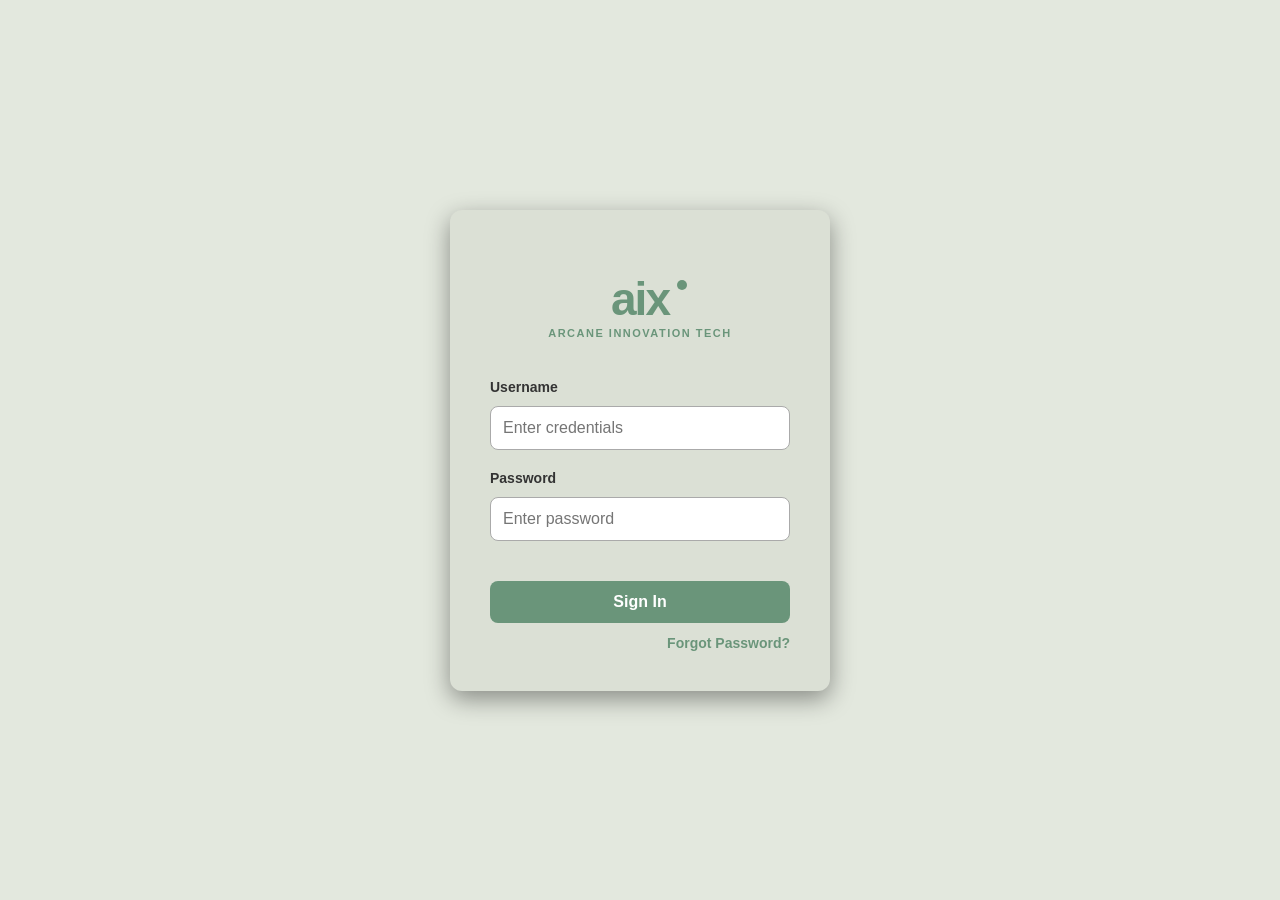
<file: index.html>
<!DOCTYPE html>
<html lang="en">
<head>
    <meta charset="UTF-8">
    <meta name="viewport" content="width=device-width, initial-scale=1.0">
    <title>AIX Tech - Login</title>
    <link rel="stylesheet" href="styles.css">
</head>
<body>

    <div class="auth-container" id="loginView">
        <div class="logo-placeholder">ai</div>
        <h3>ARCANE INNOVATION TECH</h3>
        <h2>WELCOME TO AIX!</h2>
        
        <div class="form-group">
            <label>Username</label>
            <input type="text" id="loginUsername" required>
        </div>
        <div class="form-group">
            <label>Password</label>
            <input type="password" id="loginPassword" required>
        </div>
        <button class="btn-primary" onclick="attemptLogin()">Log In</button>
        
        <div class="link-text">
            <a href="#" onclick="switchView('recoveryView')">Forgot Password? Click Here</a><br><br>
            New Here? <a href="#" onclick="switchView('registerView')">Register Now</a>
        </div>
    </div>

    <div class="auth-container hidden" id="registerView">
        <div class="logo-placeholder">ai</div>
        <h3>ARCANE INNOVATION TECH</h3>
        <h2>WELCOME TO AIX!</h2>
        
        <div class="form-group">
            <label>Email</label>
            <input type="email" id="regEmail" required>
        </div>
        <div class="form-group">
            <label>Username</label>
            <input type="text" id="regUsername" required>
        </div>
        <div class="form-group">
            <label>Password</label>
            <input type="password" id="regPassword" required>
        </div>
        <button class="btn-primary" onclick="attemptRegister()">Register Now</button>
        
        <div class="link-text">
            Already have an Account? <a href="#" onclick="switchView('loginView')">Login</a>
        </div>
    </div>

    <script src="app.js"></script>
</body>
</html>
</file>
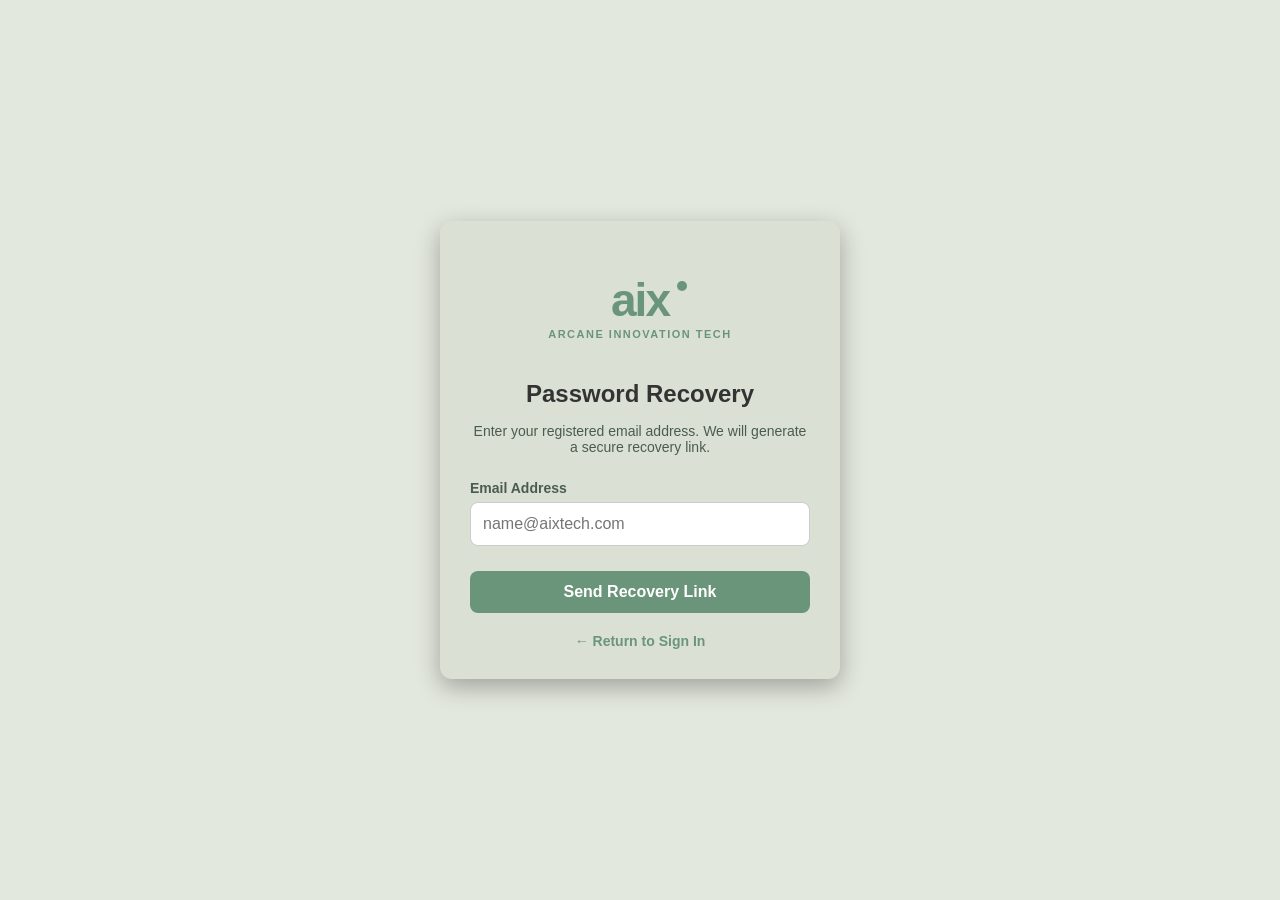
<file: forgot.html>
<!DOCTYPE html>
<html lang="en">
<head>
    <meta charset="UTF-8">
    <meta name="viewport" content="width=device-width, initial-scale=1.0">
    <title>AIX Tech - Password Recovery</title>
    <link rel="stylesheet" href="styles.css">
</head>
<body class="login-wrapper">

    <div class="auth-container">
        <div class="logo-sidebar" style="display: flex; flex-direction: column; align-items: center; justify-content: center; text-align: center; margin-bottom: 30px; margin-top: 10px;">
            <svg width="120" height="55" viewBox="0 0 120 55" fill="none" xmlns="http://www.w3.org/2000/svg" style="display: block;">
                <text x="50%" y="60%" dominant-baseline="middle" text-anchor="middle" fill="var(--primary-color)" font-size="46" font-weight="900" font-family="'Segoe UI', Tahoma, sans-serif" letter-spacing="-2">aix</text>
                <circle cx="102" cy="15" r="5" fill="var(--primary-color)"/>
            </svg>
            <span style="font-size: 11px; font-weight: bold; letter-spacing: 1.5px; color: var(--primary-color); margin-top: 2px; text-transform: uppercase;">
                Arcane Innovation Tech
            </span>
        </div>
        
        <h3 style="margin-bottom: 15px; margin-top: 0;">Password Recovery</h3>
        <p style="font-size: 14px; margin-bottom: 25px;">
            Enter your registered email address. We will generate a secure recovery link.
        </p>
        
        <div class="form-group">
            <label>Email Address</label>
            <input type="email" id="recoveryEmail" placeholder="name@aixtech.com" required>
        </div>
        
        <button class="btn-primary" onclick="requestReset()">
            Send Recovery Link
        </button>
        
        <div class="link-text" style="text-align: center; margin-top: 20px;">
            <a href="login.html">← Return to Sign In</a>
        </div>
    </div>

    <script>
        function requestReset() {
            const email = document.getElementById('recoveryEmail').value;
            if (!email) {
                alert("Please enter a valid email address.");
                return;
            }

            fetch('http://localhost:5291/api/auth/forgot-password', {
                method: 'POST',
                headers: { 'Content-Type': 'application/json' },
                body: JSON.stringify({ Email: email })
            })
            .then(async response => {
                const data = await response.json();
                if (response.ok) {
                    console.log("RESET LINK GENERATED:", data.resetLink);
                    alert("Success! For this local test, your password reset link has been generated.\n\nCheck your browser console (F12) to click the direct link!");
                } else {
                    alert("Error: " + (data.message || "Email not found in the system."));
                }
            })
            .catch(err => console.error("Recovery request failed:", err));
        }
    </script>
</body>
</html>
</file>
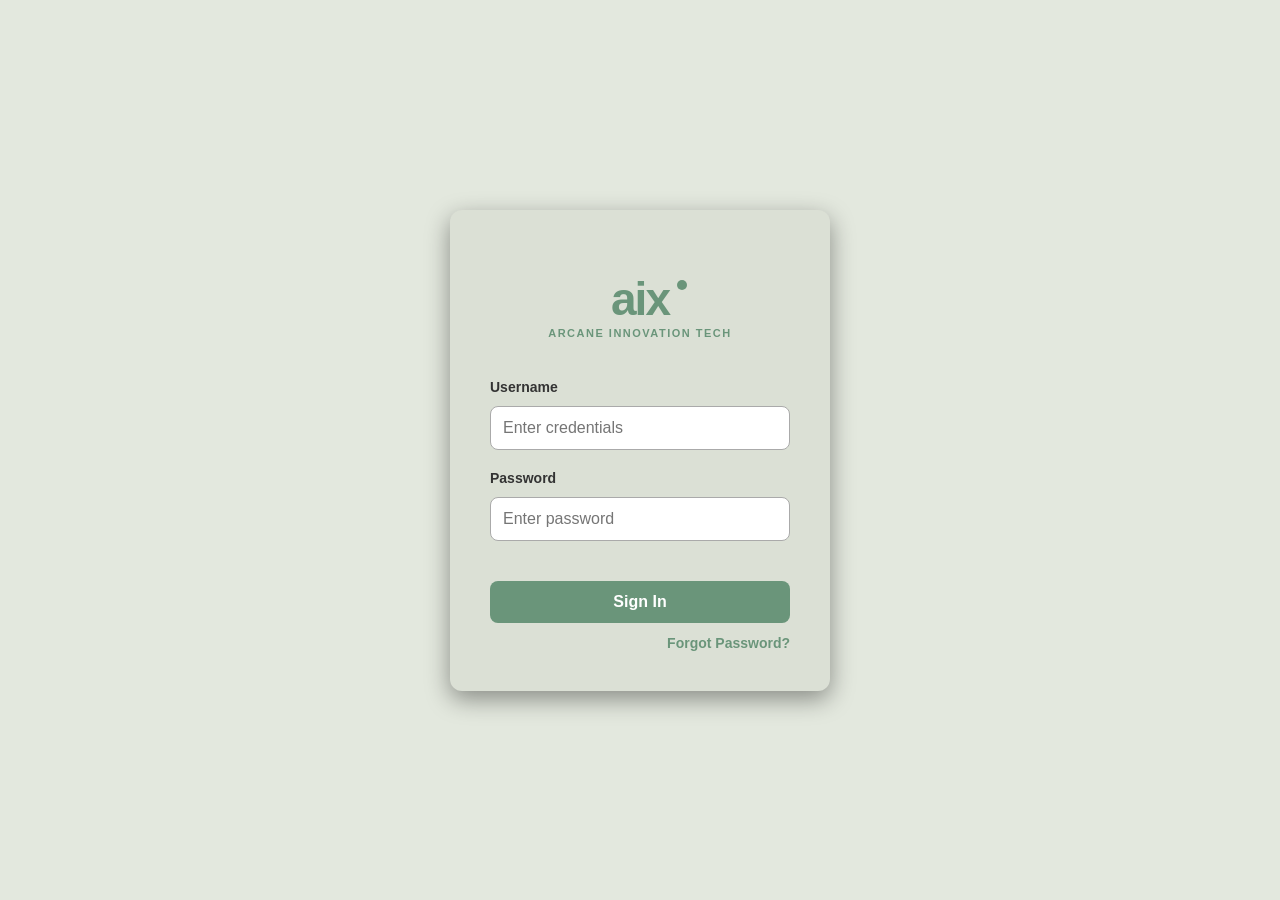
<file: login.html>
<!DOCTYPE html>
<html lang="en">
<head>
    <meta charset="UTF-8">
    <meta name="viewport" content="width=device-width, initial-scale=1.0">
    <title>AIX Tech - Admin Gateway</title>
    <link rel="stylesheet" href="styles.css">
    <style>
        /* Centers the login card perfectly on a full screen */
        .login-wrapper {
            display: flex;
            justify-content: center;
            align-items: center;
            height: 100vh;
            background-color: var(--bg-color, #2b302c); /* Fallback to your dark theme background */
            margin: 0;
            font-family: sans-serif;
        }
        .login-card {
            background-color: #dbe0d5; /* Matches your theme's clean form panel color */
            padding: 40px;
            border-radius: 12px;
            box-shadow: 0 8px 24px rgba(0, 0, 0, 0.4);
            width: 100%;
            max-width: 380px;
            box-sizing: border-box;
        }
        .login-brand {
            font-size: 36px;
            font-weight: bold;
            color: var(--primary-color, #4a6b5d);
            text-align: center;
            margin-bottom: 10px;
        }
        .forgot-link {
            display: block;
            text-align: right;
            margin-top: 12px;
            color: var(--primary-color, #4a6b5d);
            text-decoration: none;
            font-size: 14px;
            font-weight: bold;
        }
        .forgot-link:hover {
            text-decoration: underline;
        }
    </style>
</head>
<body class="login-wrapper">

    <div class="login-card auth-container">
        <div class="logo-sidebar" style="display: flex; flex-direction: column; align-items: center; justify-content: center; text-align: center; margin-bottom: 30px; margin-top: 10px;">
            <svg width="120" height="55" viewBox="0 0 120 55" fill="none" xmlns="http://www.w3.org/2000/svg" style="display: block;">
                <text x="50%" y="60%" dominant-baseline="middle" text-anchor="middle" fill="var(--primary-color)" font-size="46" font-weight="900" font-family="'Segoe UI', Tahoma, sans-serif" letter-spacing="-2">aix</text>
                <circle cx="102" cy="15" r="5" fill="var(--primary-color)"/>
            </svg>
            <span style="font-size: 11px; font-weight: bold; letter-spacing: 1.5px; color: var(--primary-color); margin-top: 2px; text-transform: uppercase;">
                Arcane Innovation Tech
            </span>
        </div>
        
        <div class="form-group">
            <label style="color: #333; font-weight: bold;">Username</label>
            <input type="text" id="loginUsername" placeholder="Enter credentials" required 
                   style="width: 100%; padding: 12px; border-radius: 8px; border: 1px solid #aaa; box-sizing: border-box; margin-top: 5px;">
        </div>
        
        <div class="form-group" style="margin-top: 20px;">
            <label style="color: #333; font-weight: bold;">Password</label>
            <input type="password" id="loginPassword" placeholder="Enter password" required 
                   style="width: 100%; padding: 12px; border-radius: 8px; border: 1px solid #aaa; box-sizing: border-box; margin-top: 5px;">
        </div>
        
        <button class="btn-primary" onclick="submitLogin()" 
                style="width: 100%; padding: 12px; margin-top: 25px; border-radius: 8px; font-size: 16px; font-weight: bold; cursor: pointer;">
            Sign In
        </button>
        
        <a href="forgot.html" class="forgot-link">Forgot Password?</a>
    </div>

    <script src="login.js"></script>
</body>
</html>
</file>
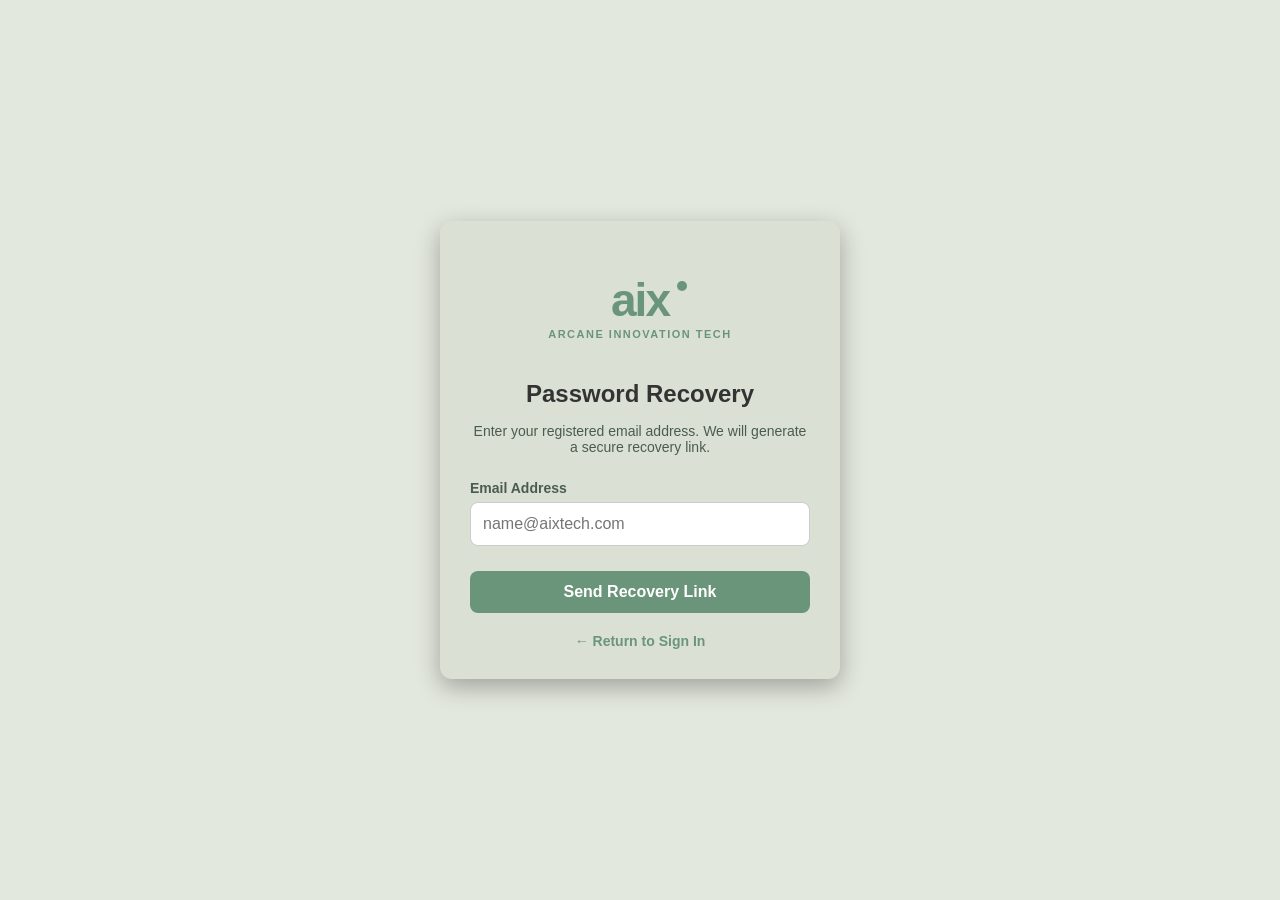
<file: reset.html>
<!DOCTYPE html>
<html lang="en">
<head>
    <meta charset="UTF-8">
    <meta name="viewport" content="width=device-width, initial-scale=1.0">
    <title>AIX Tech - Create New Password</title>
    <link rel="stylesheet" href="styles.css">
</head>
<body class="login-wrapper">

    <div class="auth-container">
        <div class="login-brand">aix</div>
        
        <h3 style="margin-bottom: 25px; margin-top: 0;">Secure Reset</h3>
        
        <input type="hidden" id="resetToken">
        
        <div class="form-group">
            <label>New Password</label>
            <input type="password" id="newPass" placeholder="Enter new password" required>
        </div>
        
        <div class="form-group">
            <label>Confirm Password</label>
            <input type="password" id="confirmPass" placeholder="Confirm new password" required>
        </div>
        
        <button class="btn-primary" onclick="submitNewPassword()" style="margin-top: 25px;">
            Update Password
        </button>
    </div>

    <script>
        window.onload = function() {
            const urlParams = new URLSearchParams(window.location.search);
            const token = urlParams.get('token');
            
            if (!token) {
                alert("Security Error: Missing recovery token. Please request a new link.");
                window.location.href = 'forgot.html';
            } else {
                document.getElementById('resetToken').value = token;
            }
        };

        function submitNewPassword() {
            const token = document.getElementById('resetToken').value;
            const pass = document.getElementById('newPass').value;
            const confirm = document.getElementById('confirmPass').value;

            if (!pass || pass !== confirm) {
                alert("Passwords do not match or are empty. Please verify.");
                return;
            }

            fetch('http://localhost:5291/api/auth/reset-password', {
                method: 'POST',
                headers: { 'Content-Type': 'application/json' },
                body: JSON.stringify({ Token: token, NewPassword: pass })
            })
            .then(async response => {
                const data = await response.json();
                if (response.ok) {
                    alert("Password successfully updated! You can now sign in.");
                    window.location.href = 'login.html';
                } else {
                    alert("Reset Failed: " + data.message);
                }
            })
            .catch(err => console.error("Reset fault:", err));
        }
    </script>
</body>
</html>
</file>
<file: styles.css>
/* ========================================== */
/* MASTER BRAND PALETTE & TYPOGRAPHY SCALE    */
/* ========================================== */
:root {
    /* Color Palette */
    --bg-color: #e3e8de;       /* Light sage background for full screens */
    --panel-bg: #dbe0d5;       /* Slightly offset sage for clean form cards */
    --primary-color: #6a957a;  /* Deep sage green for primary buttons, logos, and headers */
    --text-color: #4a5c50;     /* Neutral dark green/gray for readable text */
    --white: #ffffff;          /* Pure white for dashboard mains and tables */

    /* Strict Typography Hierarchy */
    --font-xs: 12px;           /* Micro-text: timestamps, table IDs */
    --font-sm: 14px;           /* Secondary text: helper links, subtext */
    --font-base: 16px;         /* Standard reading text: inputs, dropdowns, buttons */
    --font-lg: 18px;           /* Subheadings: form labels, table headers */
    --font-xl: 24px;           /* Section titles: card headers (e.g., "System Access") */
    --font-brand: 42px;        /* Master Brand Signature ("aix") */
}

/* ========================================== */
/* GLOBAL LAYOUT RESET                        */
/* ========================================== */
body, html {
    font-family: 'Segoe UI', Tahoma, Geneva, Verdana, sans-serif;
    font-size: var(--font-base);
    background-color: var(--bg-color);
    color: var(--text-color);
    margin: 0;
    padding: 0;
}

/* Screen Wrapper for Gateway & Recovery Pages */
.login-wrapper {
    display: flex;
    justify-content: center;
    align-items: center;
    height: 100vh;
    background-color: var(--bg-color);
}

/* Unified Form/Modal Container */
.auth-container {
    background-color: var(--panel-bg);
    padding: 30px;
    border-radius: 12px;
    box-shadow: 0 8px 24px rgba(0, 0, 0, 0.3);
    width: 100%;
    max-width: 400px;
    box-sizing: border-box;
    text-align: center;
}

/* Standardized Brand Text */
.login-brand, .logo-placeholder {
    font-size: var(--font-brand) !important; 
    font-weight: bold;
    color: var(--primary-color) !important;
    margin-bottom: 25px;
    text-align: center;
    letter-spacing: -1px;
}

/* Standardized Section Titles */
h2, h3 { 
    font-size: var(--font-xl); 
    margin-top: 0; 
    margin-bottom: 20px; 
    color: #333;
}

/* ========================================== */
/* FORM CONTROLS                              */
/* ========================================== */
.form-group {
    margin-bottom: 15px;
    text-align: left;
}

.form-group label {
    font-size: var(--font-sm);
    font-weight: bold;
    display: block;
    margin-bottom: 6px;
    color: var(--text-color);
}

.form-group input, .form-group select {
    font-size: var(--font-base);
    width: 100%;
    padding: 12px;
    border: 1px solid #ccc;
    border-radius: 8px;
    box-sizing: border-box;
    background-color: var(--white);
    color: #333;
}

/* Interactive Buttons */
.btn-primary {
    font-size: var(--font-base);
    font-weight: bold;
    background-color: var(--primary-color);
    color: var(--white);
    border: none;
    padding: 12px;
    width: 100%;
    border-radius: 8px;
    cursor: pointer;
    margin-top: 10px;
    transition: opacity 0.2s ease, background-color 0.2s ease;
}

.btn-primary:hover {
    background-color: #557a62;
}

.btn-secondary {
    font-size: var(--font-base);
    font-weight: bold;
    background-color: transparent;
    color: var(--text-color);
    border: 1px solid var(--text-color);
    padding: 12px;
    width: 100%;
    border-radius: 8px;
    cursor: pointer;
    margin-top: 10px;
    transition: background-color 0.2s ease;
}

.btn-secondary:hover { 
    background-color: #d0d6c9; 
}

/* Standardized Secondary Links */
.link-text, .forgot-link {
    font-size: var(--font-sm);
    margin-top: 15px;
}

.link-text a, .forgot-link a {
    color: var(--primary-color);
    text-decoration: none;
    font-weight: bold;
}

.link-text a:hover, .forgot-link a:hover {
    text-decoration: underline;
}

/* ========================================== */
/* DASHBOARD MASTER LAYOUT                    */
/* ========================================== */
.dashboard-body {
    display: flex;
    justify-content: flex-start;
    /* CRITICAL: Forces child elements (sidebar and main) to stretch to identical heights */
    align-items: stretch; 
    background-color: var(--white);
    min-height: 100vh;
}

.sidebar {
    width: 250px;
    /* CRITICAL: Inherits the full parent stretch safely */
    background-color: var(--bg-color);
    padding: 20px;
    box-sizing: border-box;
    display: flex;
    flex-direction: column;
    border-right: 1px solid #d0d6c9;
    /* Prevents the sidebar width from collapsing when main content gets wide */
    flex-shrink: 0; 
}

/* Standardized Section Titles */
h2, h3 { 
    font-size: var(--font-xl); 
    margin-top: 0; 
    margin-bottom: 5px; /* Tightened slightly to pair beautifully with subtext */
    color: #333;
}

/* Secondary Descriptive Page Subheaders */
.page-subtitle {
    font-size: var(--font-sm);
    color: #5a6e60; /* Soft sage-gray blend for visual balance */
    margin-top: 0;
    margin-bottom: 25px;
    display: block;
}

/* =================================================== */
/* SIDEBAR BRANDING LOGO CONTROLS                      */
/* =================================================== */
.logo-sidebar {
    display: flex;
    justify-content: center;
    align-items: center;
    padding: 10px 0;
}

.brand-logo-img {
    max-width: 180px; /* Adjust this based on your logo's width */
    height: auto;
    display: block;
    object-fit: contain;
}

.nav-links {
    list-style: none;
    padding: 0;
    margin: 0;
}

.nav-links li { 
    margin-bottom: 15px; 
}

.nav-links a {
    font-size: var(--font-base);
    font-weight: bold;
    text-decoration: none;
    color: var(--text-color);
    display: block;
    padding: 8px 12px;
    border-radius: 6px;
    transition: background-color 0.2s ease, color 0.2s ease;
}

.nav-links a:hover {
    background-color: var(--panel-bg);
}

.nav-links a.active {
    color: var(--primary-color);
    background-color: var(--white);
}

.main-content {
    flex-grow: 1;
    padding: 40px;
    background-color: var(--white);
    box-sizing: border-box;
}

.header {
    display: flex;
    justify-content: space-between;
    align-items: center;
    margin-bottom: 20px;
}

.search-bar input {
    font-size: var(--font-base);
    width: 300px;
    padding: 10px;
    border: 1px solid #ccc;
    border-radius: 8px;
    margin-bottom: 20px;
}

/* ========================================== */
/* DATA TABLE STYLES                          */
/* ========================================== */
.data-table {
    width: 100%;
    border-collapse: collapse;
    background-color: var(--white);
}

.data-table th, .data-table td {
    padding: 12px;
    text-align: left;
    border-bottom: 1px solid #ddd;
}

.data-table th {
    font-size: var(--font-sm);
    font-weight: bold;
    background-color: var(--bg-color);
    color: var(--text-color);
    text-transform: uppercase;
    letter-spacing: 0.5px;
}

.data-table td {
    font-size: var(--font-base);
}

/* ========================================== */
/* MODAL OVERLAY STYLES                       */
/* ========================================== */
.modal {
    position: fixed;
    top: 0; 
    left: 0; 
    width: 100%; 
    height: 100%;
    background-color: rgba(0, 0, 0, 0.6);
    display: flex;
    justify-content: center;
    align-items: center;
    z-index: 1000;
}

.modal .auth-container {
    background-color: var(--panel-bg);
    box-shadow: 0 12px 32px rgba(0, 0, 0, 0.4);
}

/* CRITICAL SAFETY NET: Guarantees hidden overlays stop blocking page clicks */
.hidden {
    display: none !important;
}

/* =================================================== */
/* HEADER PROFILE CAPSULE & DROPDOWN MENU              */
/* =================================================== */

.btn-notification {
    background: none;
    border: none;
    cursor: pointer;
    color: var(--text-color);
    padding: 6px;
    display: flex;
    align-items: center;
    justify-content: center;
    transition: color 0.2s ease;
}

.btn-notification:hover {
    color: var(--primary-color);
}

/* Rounded Profile Capsule Button */
.profile-capsule {
    background-color: #cdd5ca; 
    padding: 5px 14px 5px 5px;
    border-radius: 50px;
    display: flex;
    align-items: center;
    gap: 10px;
    cursor: pointer;
    user-select: none;
    transition: background-color 0.2s ease, box-shadow 0.2s ease;
    border: 1px solid #bdc5ba;
}

.profile-capsule:hover {
    background-color: #c4ccc1;
}

.avatar-wrapper {
    width: 36px;
    height: 36px;
    border-radius: 50%;
    overflow: hidden;
    background-color: var(--primary-color);
    display: flex;
    align-items: center;
    justify-content: center;
    flex-shrink: 0;
}

.avatar-wrapper img {
    width: 100%;
    height: 100%;
    object-fit: cover;
}

.avatar-fallback {
    color: var(--white);
    font-weight: bold;
    font-size: 14px;
    letter-spacing: 0.5px;
}

.profile-info {
    display: flex;
    flex-direction: column;
    line-height: 1.1;
}

.profile-name {
    font-size: 14px;
    font-weight: bold;
    color: var(--text-color);
}

.profile-role {
    font-size: 12px;
    color: #5a6e60;
}

.chevron-icon {
    color: var(--text-color);
    transition: transform 0.3s ease;
}

/* Automatically rotate the arrow when the menu opens */
.profile-capsule.active .chevron-icon {
    transform: rotate(180deg);
}

/* Absolute Floating Dropdown Card */
.profile-dropdown {
    position: absolute;
    top: 100%;
    right: 0;
    margin-top: 10px;
    background-color: var(--white);
    border-radius: 12px;
    box-shadow: 0 8px 24px rgba(0,0,0,0.12);
    border: 1px solid #e1e6de;
    width: 190px;
    padding: 8px 0;
    z-index: 1000;
    opacity: 0;
    visibility: hidden;
    transform: translateY(-8px);
    transition: opacity 0.2s ease, transform 0.2s ease, visibility 0.2s ease;
}

.profile-dropdown.show {
    opacity: 1;
    visibility: visible;
    transform: translateY(0);
}

.dropdown-item {
    display: flex;
    align-items: center;
    gap: 12px;
    padding: 10px 18px;
    font-size: 15px;
    font-weight: bold;
    color: var(--text-color);
    text-decoration: none;
    transition: background-color 0.15s ease, color 0.15s ease;
}

.dropdown-item:hover {
    background-color: var(--panel-bg);
    color: var(--primary-color);
}

/* Explicit styling targeting the exit action loop */
.dropdown-item.logout-link {
    border-top: 1px solid #eee;
    margin-top: 4px;
    padding-top: 12px;
}

.dropdown-item.logout-link:hover {
    background-color: #fcf2f2;
    color: #a84242;
}
</file>
